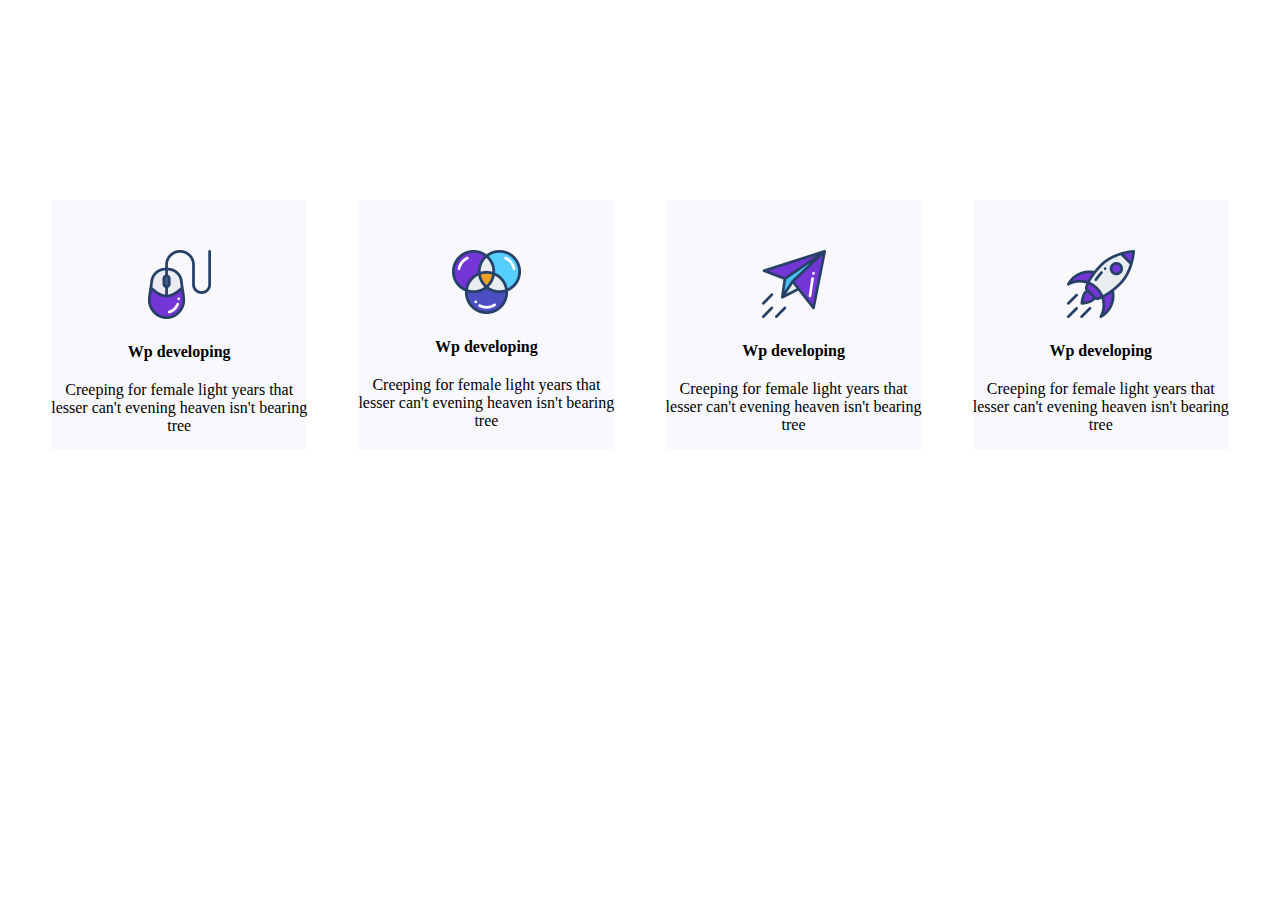
<file: Task 1/index.html>
<!DOCTYPE html>
<html lang="">
<head>
    <meta charset="utf-8">
    <meta name="viewport" content="width=device-width, initial-scale=1.0">
    <link rel="stylesheet" href="style.css">
    <title>Session 4 Css Tasks</title>
</head>

<body>
   <div>
       <div class="item">
           <img src="img/xs1.png.pagespeed.ic.gcHJ8aBXFH.webp">
           <h4>Wp developing</h4>
           <p>Creeping for female light years that lesser can't evening heaven isn't bearing tree</p>
       </div>
       <div class="item">
           <img src="img/xs2.png.pagespeed.ic.czl_ahax99.webp">
           <h4>Wp developing</h4>
           <p>Creeping for female light years that lesser can't evening heaven isn't bearing tree</p>
       </div>
       <div class="item">
           <img src="img/xs3.png.pagespeed.ic.qKtVc3xyLF.webp">
           <h4>Wp developing</h4>
           <p>Creeping for female light years that lesser can't evening heaven isn't bearing tree</p>
       </div>
       <div class="item">
           <img src="img/xs4.png.pagespeed.ic.Rrz2NV673m.webp">
           <h4>Wp developing</h4>
           <p>Creeping for female light years that lesser can't evening heaven isn't bearing tree</p>
       </div>
       <div class="clr"></div>
   </div> 
</body>
</html>
</file>
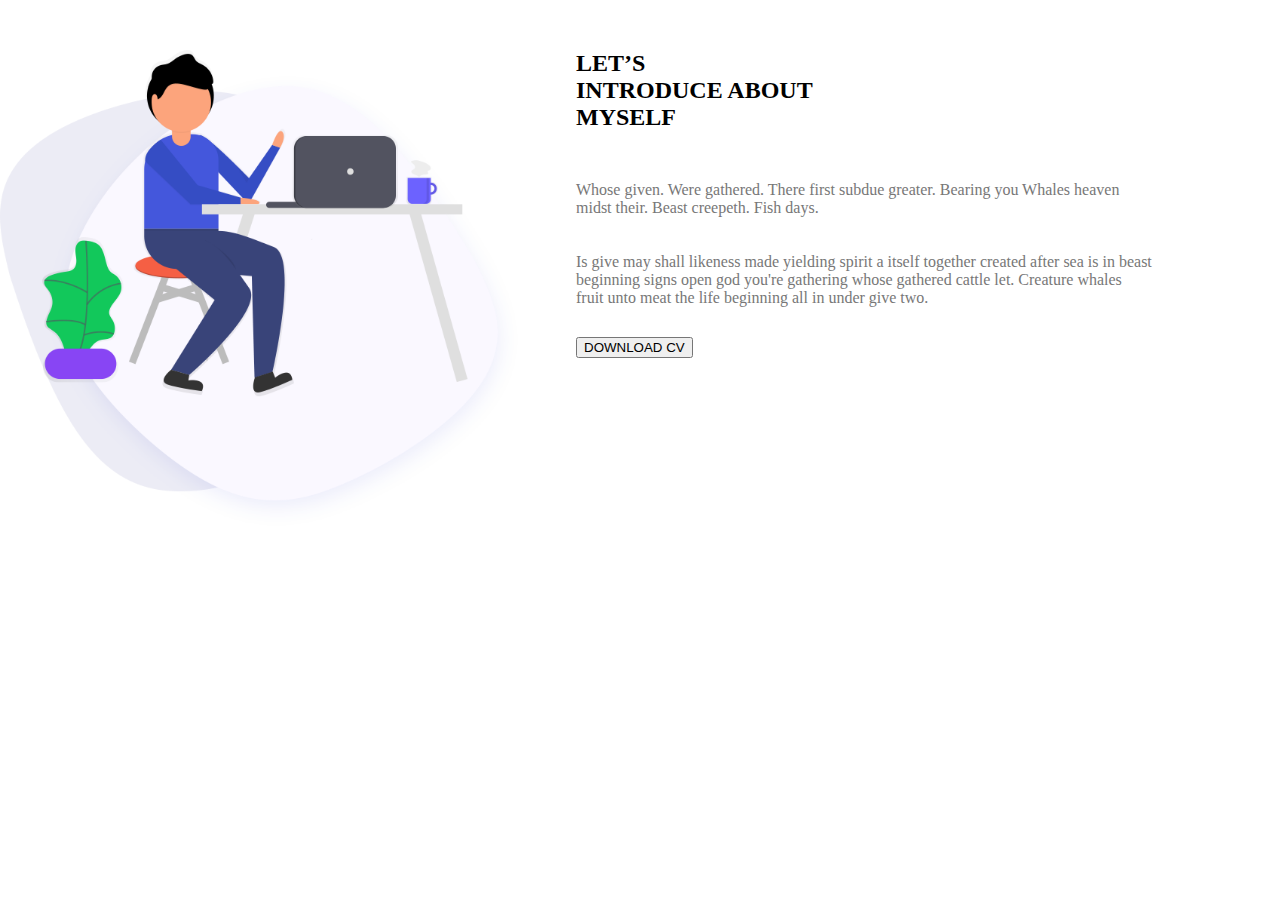
<file: Task 2/index.html>
<!DOCTYPE html>
<html lang="">
<head>
    <meta charset="utf-8">
    <meta name="viewport" content="width=device-width, initial-scale=1.0">
    <link rel="stylesheet" href="style.css">
    <title>Session 4 Css Tasks</title>
</head>

<body>
  <section class="cont">
      <div class="about">
          <img src="img/xabout-us.png.pagespeed.ic.nAUE9eqUQI.webp">
      </div>
      <div class="about">
          <h2>LET’S<br> INTRODUCE ABOUT<br> MYSELF</h2>
          <p>Whose given. Were gathered. There first subdue greater. Bearing you Whales heaven midst their. Beast creepeth. Fish days.</p><br><br>
          <p>Is give may shall likeness made yielding spirit a itself together created after sea is in beast beginning signs open god you're gathering whose gathered cattle let. Creature whales fruit unto meat the life beginning all in under give two.</p>
          <button>DOWNLOAD CV</button>
      </div>
  </section>  
</body>
</html>
</file>
<file: Task 1/style.css>
* {
    margin: 0
}
div {
    width: 100%;
    height: 200px;
    margin-top: 100px
}
.item {
    width: 20%;
    height: 100%;
    background-color: #f9f9fd;
    text-align: center;
    padding-top: 50px;
     float: left;
    margin-left: 4%  
}
.item img {
    margin-bottom: 20px;
}
.item h4 {
    margin-bottom: 20px
}
.clr {
    clear: both
}
</file>
<file: Task 2/style.css>
*{
    margin: 0
}
.cont {
    width: 100%;
    height: 200px;
    margin-top: 50px
    
}
.about {
    width: 45%;
    float: left
    
}
.about img {
    height: 90%;
    width: 90%
}
.about h2 {
    margin-bottom: 50px
}
.about button {
    margin-top: 30px
}
p {
    color: #777
}
</file>
